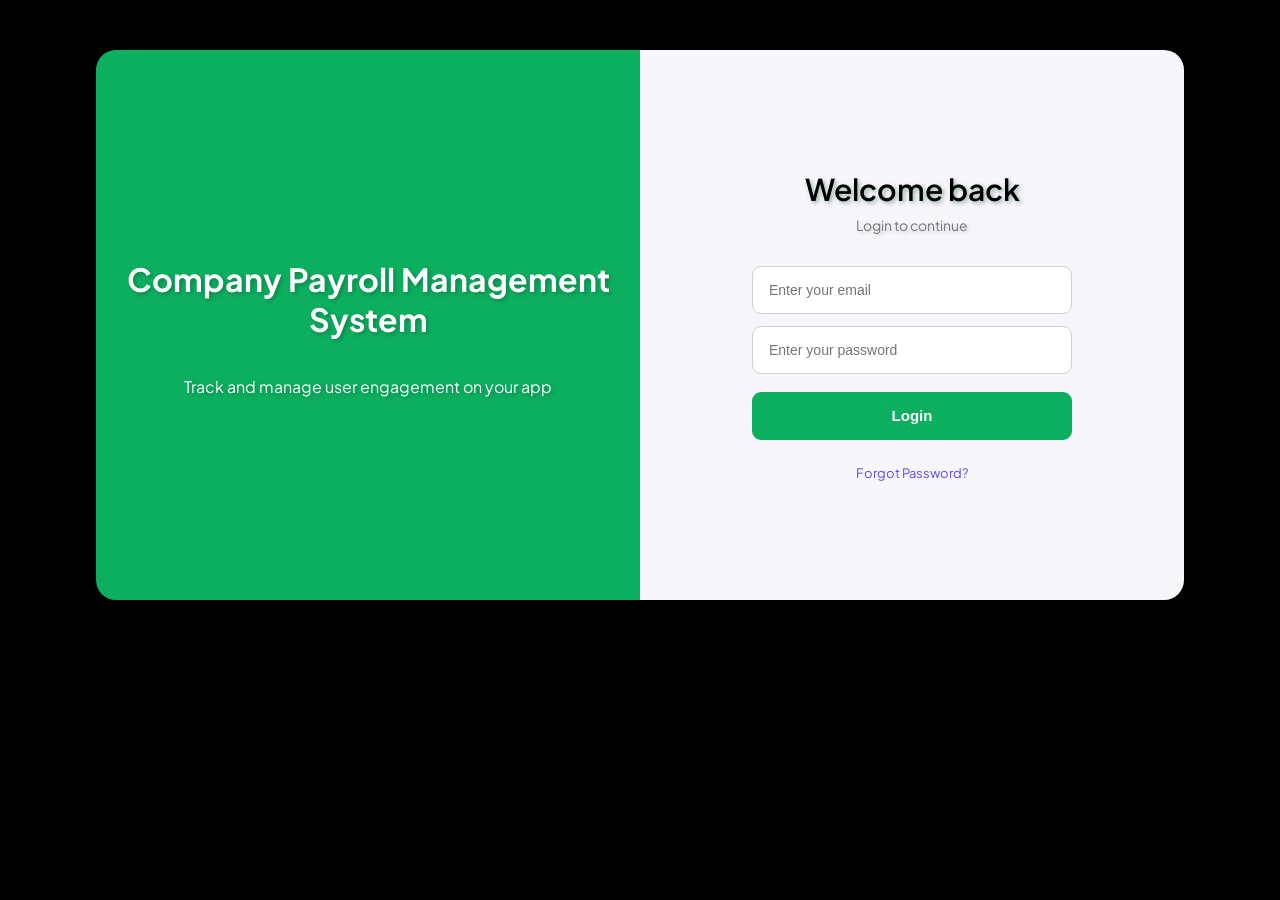
<file: index.html>
<!DOCTYPE html>
<html>

<head >

    <title>Login</title>
    <link rel="preconnect" href="https://fonts.googleapis.com" />
  <link rel="preconnect" href="https://fonts.gstatic.com" crossorigin />
  <link href="https://fonts.googleapis.com/css2?family=Plus+Jakarta+Sans:wght@300;400;500;600;700;800&display=swap" rel="stylesheet" />
  <link rel="stylesheet" href="https://cdnjs.cloudflare.com/ajax/libs/font-awesome/6.0.0-beta3/css/all.min.css" />
    <link rel="stylesheet" href="style.css">

</head>

<body>

    <div class="container">

        <div class="left-section">

            <h1>Company Payroll Management System</h1>

            <p>Track and manage user engagement on your app</p>

        </div>


        <div class="right-section">

            <h1>Welcome back </h1>

            <p>Login to continue</p>

            <input type="email" placeholder="Enter your email">

            <input type="password" placeholder="Enter your password">

            <button>Login</button>

            <a href="#">Forgot Password?</a>

        </div>

    </div>

</body>

</html>
</file>
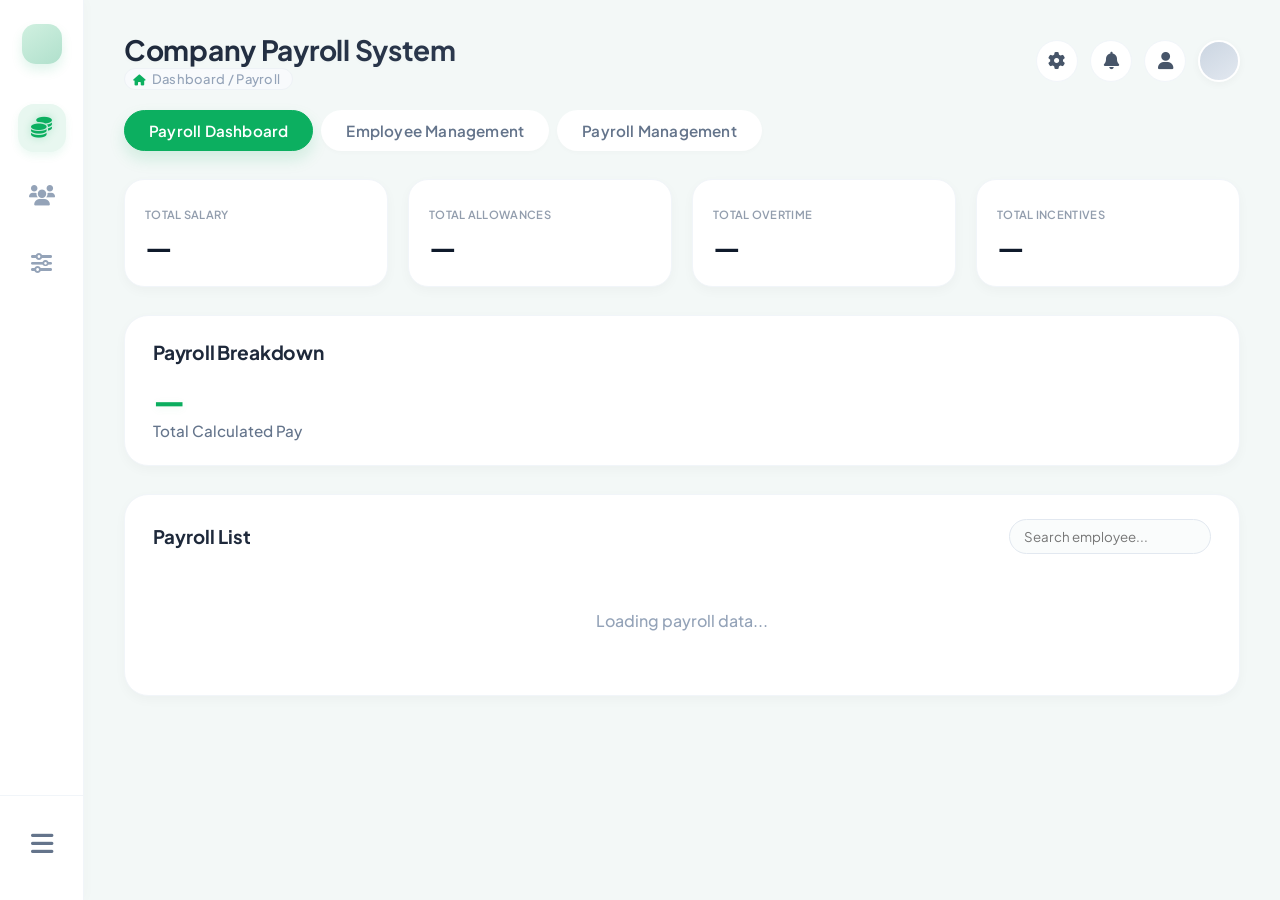
<file: frontend/index.html>
<!DOCTYPE html>
<html lang="en">
<head>
  <meta charset="UTF-8" />
  <meta name="viewport" content="width=device-width, initial-scale=1.0" />
  <title>Company Payroll System</title>
  <link rel="preconnect" href="https://fonts.googleapis.com" />
  <link rel="preconnect" href="https://fonts.gstatic.com" crossorigin />
  <link href="https://fonts.googleapis.com/css2?family=Plus+Jakarta+Sans:wght@300;400;500;600;700;800&display=swap" rel="stylesheet" />
  <link rel="stylesheet" href="https://cdnjs.cloudflare.com/ajax/libs/font-awesome/6.0.0-beta3/css/all.min.css" />
  <link rel="stylesheet" href="style.css" />
</head>
<body>
<div class="dashboard-layout">
  <aside class="sidebar">
    <div class="logo-area"><div class="logo-icon"></div></div>
    <nav class="sidebar-nav">
      <button class="nav-item active" id="nav-payroll" title="Payroll"><i class="fas fa-coins"></i></button>
      <button class="nav-item" id="nav-employee" title="Employee"><i class="fas fa-users"></i></button>
      <button class="nav-item" id="nav-settings" title="Settings"><i class="fas fa-sliders-h"></i></button>
    </nav>
    <div class="hamburger-wrap">
      <button class="hamburger-btn" id="hamburgerToggle" aria-label="Toggle menu"><i class="fas fa-bars"></i></button>
    </div>
  </aside>

  <main class="main-content">
    <header class="top-header">
      <div class="header-title">
        <h1>Company Payroll System</h1>
        <span class="breadcrumb"><i class="fas fa-home"></i> Dashboard / Payroll</span>
      </div>
      <div class="header-actions">
        <button class="icon-btn"><i class="fas fa-cog"></i></button>
        <button class="icon-btn"><i class="fas fa-bell"></i></button>
        <button class="icon-btn"><i class="fas fa-user"></i></button>
        <div class="profile-avatar"></div>
      </div>
    </header>

   
    <div class="view-toggle-bar">
      <button id="toggle-payroll-dashboard" class="active">Payroll Dashboard</button>
      <button id="toggle-employee-management">Employee Management</button>
      <button id="toggle-payroll-management"  >Payroll Management</button>  
    </div>

    <section id="payroll-dashboard-section" class="view-section active">
      <div class="stats-grid">
        <div class="stat-card"><span class="stat-label">Total Salary</span><h2 class="stat-value" id="stat-total-salary">—</h2></div>
        <div class="stat-card"><span class="stat-label">Total Allowances</span><h2 class="stat-value" id="stat-total-allowances">—</h2></div>
        <div class="stat-card"><span class="stat-label">Total Overtime</span><h2 class="stat-value" id="stat-total-overtime">—</h2></div>
        <div class="stat-card"><span class="stat-label">Total Incentives</span><h2 class="stat-value" id="stat-total-incentives">—</h2></div>
      </div>

      <div class="section-card breakdown-card">
        <div class="card-header"><h3>Payroll Breakdown</h3></div>
        <div class="breakdown-total"><h2 id="breakdown-grand-total">—</h2><span>Total Calculated Pay</span></div>
      </div>

      <div class="section-card list-card">
        <div class="list-header" style="display:flex; justify-content:space-between; align-items:center; margin-bottom:16px; flex-wrap:wrap; gap:10px;">
          <h3>Payroll List</h3>
          <div><input type="text" id="search-input" placeholder="Search employee..." style="padding:8px 14px; border-radius:30px; border:1px solid #e2e8f0; background:#fafcfc; font-family:inherit;"></div>
        </div>
        <div class="payroll-grid-3col" id="payroll-records-container">
          <div class="loading-placeholder">Loading payroll data...</div>
        </div>
      </div>
    </section>

 
    <section id="payroll-management-section" class="view-section">
      <div class="section-card" style="text-align:center; padding: 32px 20px;">
        <div class="card-header"><h3><i class="fas fa-file-invoice" style="color:var(--theme-color); margin-right:8px;"></i> Payroll Management</h3></div>
        <div class="btn-group" id="payroll-action-group">
          <button id="payroll-create"><i class="fas fa-plus-circle"></i> Create Payroll</button>
          <button id="payroll-view"><i class="fas fa-eye"></i> View Payrolls</button>
          <button id="payroll-update"><i class="fas fa-pen"></i> Update Payroll</button>
          <button id="payroll-delete"><i class="fas fa-trash"></i> Delete Payroll</button>
        </div>
        <div style="margin-top:28px; background:#f8fafc; border-radius:20px; padding:20px; border:1px dashed #d0d9e0;">
          <p style="color:#475569;"><i class="fas fa-info-circle" style="color:var(--theme-color);"></i> Payroll CRUD operations will be available here.</p>
        </div>
      </div>
    </section>

    <section id="employee-management-section" class="view-section">
      <div class="section-card" style="text-align:center; padding: 32px 20px;">
        <div class="card-header"><h3><i class="fas fa-user-tie" style="color:var(--theme-color); margin-right:8px;"></i> Employee Management</h3></div>
        <div class="btn-group" id="employee-action-group">
          <button id="emp-create"><i class="fas fa-plus-circle"></i> Create Employee</button>
          <button id="emp-view"><i class="fas fa-eye"></i> View Employees</button>
          <button id="emp-update"><i class="fas fa-pen"></i> Update Employee</button>
          <button id="emp-delete"><i class="fas fa-trash"></i> Delete Employee</button>
        </div>
        <div style="margin-top:28px; background:#f8fafc; border-radius:20px; padding:20px; border:1px dashed #d0d9e0;">
          <p style="color:#475569;"><i class="fas fa-info-circle" style="color:var(--theme-color);"></i> Employee CRUD operations will be available here.</p>
        </div>
      </div>
    </section>
  </main>
</div>
<script src="script.js"></script>
</body>
</html>
</file>
<file: style.css>
* {
    box-sizing: border-box;
}

body {
    margin: 0;
    background-color: black;
      font-family:
    "Plus Jakarta Sans",
    system-ui,
    -apple-system,
    sans-serif;
    user-select: none;
}

.container {
    width: 85%;
    height: 550px;
    margin: 50px auto;
    display: flex;
    border-radius: 20px;
    overflow: hidden;
}

.left-section {
    width: 50%;
    background-color:  #0caf60;
    display: flex;
    flex-direction: column;
    justify-content: center;
    align-items: center;
    color: white;
}

.left-section h1 {
    text-align: center;
    text-shadow: 2px 2px 4px rgba(6, 73, 40, 0.4);
}

.left-section p {
    text-shadow: 2px 2px 4px rgba(6, 73, 40, 0.4);
}

.right-section {
    width: 50%;
    background-color: #f7f7fb;

    display: flex;
    flex-direction: column;
    justify-content: center;
    align-items: center;
}


.right-section h1 {
    margin: 0;
    text-shadow: 2px 2px 4px rgba(6, 73, 40, 0.4);
    text-align: center;
    font-size: 30px;
    font-weight: 600;
}

.right-section p {
    margin-top: 8px;
    text-shadow: 2px 2px 4px rgba(2, 33, 20, 0.2);
    margin-bottom: 32px;
    color: #777;
    font-size: 14px;
}


.right-section input {
    width: 320px;
    height: 48px;

    margin-bottom: 12px;

    border: 1px solid #d0d0d0;
    border-radius: 9px;

    padding: 0 16px;

    font-family: 'Poppins', sans-serif;
    font-size: 14px;

    box-sizing: border-box;
}

.right-section button {
    width: 320px;
    height: 48px;

    margin-top: 6px;

    border: none;
    border-radius: 9px;

    background-color:  #0caf60;
    color: white;

    font-family: 'Poppins', sans-serif;
    font-size: 15px;
    font-weight: 600;

    cursor: pointer;
}


.right-section a {
    margin-top: 25px;

    color: #6547ed;
    text-decoration: none;

    font-size: 13px;
}
</file>
<file: frontend/style.css>
* {
  margin: 0;
  padding: 0;
  box-sizing: border-box;
  user-select: none;
}

:root {
  --bg-main: #f3f8f7;
  --sidebar-bg: #ffffff;
  --card-bg: #ffffff;
  --text-primary: #1e293b;
  --text-secondary: #64748b;
  --text-muted: #94a3b8;
  --border-light: #f1f5f9;
  --theme-color: #0caf60;
  --shadow-sm: 0 4px 12px rgba(0, 0, 0, 0.03);
  --shadow-md: 0 8px 24px rgba(0, 0, 0, 0.05);
}

body {
  background-color: var(--bg-main);
  color: var(--text-primary);
  font-family:
    "Plus Jakarta Sans",
    system-ui,
    -apple-system,
    sans-serif;
  font-weight: 500;
  min-height: 100vh;
  display: flex;
}

.dashboard-layout {
  display: flex;
  width: 100%;
  min-height: 100vh;
}

.sidebar {
  width: 84px;
  background-color: var(--sidebar-bg);
  border-right: 1px solid var(--border-light);
  display: flex;
  flex-direction: column;
  align-items: center;
  padding: 24px 0 32px;
  flex-shrink: 0;
  position: sticky;
  top: 0;
  height: 100vh;
  overflow-y: auto;
  box-shadow: 2px 0 12px rgba(0, 0, 0, 0.02);
}

.sidebar {
  transition: width 0.22s ease, transform 0.22s ease;
}
.sidebar.collapsed {
  width: 64px;
}
.sidebar.collapsed .logo-icon {
  transform: scale(0.92);
}
.sidebar.collapsed .nav-item {
  width: 40px;
  height: 40px;
  border-radius: 12px;
}

.logo-area {
  margin-bottom: 40px;
}
.logo-icon {
  width: 40px;
  height: 40px;
  background: linear-gradient(145deg, #d0f0e0, #b0e0cc);
  border-radius: 14px;
  box-shadow: 0 6px 12px rgba(12, 175, 96, 0.12);
  transition: transform 0.2s ease;
}
.logo-icon:hover {
  transform: scale(1.02);
}

.sidebar-nav {
  display: flex;
  flex-direction: column;
  align-items: center;
  gap: 20px;
  width: 100%;
}
.nav-item {
  width: 48px;
  height: 48px;
  border-radius: 16px;
  border: none;
  background: transparent;
  cursor: pointer;
  font-size: 1.3rem;
  color: #94a3b8;
  transition: all 0.2s ease;
  display: flex;
  align-items: center;
  justify-content: center;
}
.nav-item i {
  font-size: 1.3rem;
  transition: 0.2s;
}
.nav-item.active {
  background-color: #e8f7f0;
  color: var(--theme-color);
  box-shadow: 0 4px 8px rgba(12, 175, 96, 0.08);
}
.nav-item:hover:not(.active) {
  background-color: #f1f5f9;
  color: #1e293b;
}
.nav-item.active i {
  text-shadow: 0 0 8px rgba(12, 175, 96, 0.3);
}

.hamburger-wrap {
  margin-top: auto;
  padding-top: 24px;
  border-top: 1px solid var(--border-light);
  width: 100%;
  display: flex;
  justify-content: center;
}
.hamburger-btn {
  background: transparent;
  border: none;
  font-size: 1.6rem;
  color: #64748b;
  cursor: pointer;
  transition: 0.2s;
  width: 48px;
  height: 48px;
  border-radius: 40px;
  display: flex;
  align-items: center;
  justify-content: center;
}
.hamburger-btn:hover {
  background: #f1f5f9;
  color: #0caf60;
}

.main-content {
  flex: 1;
  padding: 32px 40px 40px;
  max-width: 1360px;
  margin: 0 auto;
  width: 100%;
}

.top-header {
  display: flex;
  justify-content: space-between;
  align-items: center;
  margin-bottom: 20px;
  flex-wrap: wrap;
  gap: 12px;
}
.header-title h1 {
  font-size: 28px;
  font-weight: 700;
  letter-spacing: -0.01em;
  background: linear-gradient(135deg, #1e293b 0%, #2d3a4f 100%);
  -webkit-background-clip: text;
  -webkit-text-fill-color: transparent;
  background-clip: text;
  text-shadow: 0 2px 4px rgba(0, 0, 0, 0.02);
}
.header-title h1 {
  white-space: normal;
  overflow-wrap: break-word;
}
.breadcrumb {
  font-size: 13px;
  color: var(--text-muted);
  font-weight: 500;
  letter-spacing: 0.3px;
  background: #f8fafc;
  padding: 2px 12px 2px 8px;
  border-radius: 40px;
  display: inline-block;
  border: 1px solid #eef2f6;
}
.breadcrumb i {
  margin-right: 4px;
  color: var(--theme-color);
  font-size: 11px;
}

.header-actions {
  display: flex;
  align-items: center;
  gap: 12px;
}
.icon-btn {
  width: 42px;
  height: 42px;
  border-radius: 40px;
  border: 1px solid var(--border-light);
  background: #ffffff;
  color: #475569;
  font-size: 1.1rem;
  transition: all 0.2s;
  cursor: pointer;
  display: flex;
  align-items: center;
  justify-content: center;
}
.icon-btn:hover {
  background: #f8fafc;
  border-color: #d0d9e0;
  color: #0caf60;
}
.profile-avatar {
  width: 42px;
  height: 42px;
  border-radius: 40px;
  background: linear-gradient(145deg, #cbd5e1, #e2e8f0);
  border: 2px solid white;
  box-shadow: 0 2px 8px rgba(0, 0, 0, 0.04);
  cursor: pointer;
  transition: 0.2s;
}
.profile-avatar:hover {
  transform: scale(1.02);
  border-color: var(--theme-color);
}

.view-toggle-bar {
  display: flex;
  gap: 8px;
  margin-bottom: 28px;
  flex-wrap: wrap;
}
.view-toggle-bar button {
  padding: 10px 24px;
  border-radius: 40px;
  border: none;
  background: #ffffff;
  color: var(--text-secondary);
  font-weight: 600;
  font-size: 0.95rem;
  cursor: pointer;
  transition: all 0.2s ease;
  box-shadow: 0 2px 4px rgba(0, 0, 0, 0.02);
  border: 1px solid transparent;
  font-family: "Plus Jakarta Sans", sans-serif;
  letter-spacing: 0.2px;
}
.view-toggle-bar button.active {
  background-color: var(--theme-color);
  color: #ffffff;
  box-shadow: 0 8px 16px rgba(12, 175, 96, 0.15);
  border-color: var(--theme-color);
}
.view-toggle-bar button:not(.active):hover {
  background: #f1f5f9;
  border-color: #dce2e9;
}

.view-section {
  display: none;
  animation: fadeSlide 0.25s ease;
}
.view-section.active {
  display: block;
}
@keyframes fadeSlide {
  0% {
    opacity: 0.3;
    transform: translateY(6px);
  }
  100% {
    opacity: 1;
    transform: translateY(0);
  }
}

.stats-grid {
  display: grid;
  grid-template-columns: repeat(4, 1fr);
  gap: 20px;
  margin-bottom: 28px;
}
.stat-card {
  background-color: var(--card-bg);
  border-radius: 20px;
  padding: 22px 20px;
  border: 1px solid var(--border-light);
  box-shadow: var(--shadow-sm);
  transition: all 0.2s;
}
.stat-card:hover {
  box-shadow: var(--shadow-md);
  transform: translateY(-2px);
  border-color: #e2edf0;
}
.stat-label {
  font-size: 0.7rem;
  font-weight: 600;
  letter-spacing: 0.3px;
  text-transform: uppercase;
  color: var(--text-secondary);
  opacity: 0.7;
}
.stat-value {
  font-size: 28px;
  font-weight: 700;
  margin-top: 6px;
  letter-spacing: -0.02em;
  color: #0f1a2b;
}

.section-card {
  background-color: var(--card-bg);
  border-radius: 24px;
  padding: 24px 28px;
  margin-bottom: 28px;
  border: 1px solid var(--border-light);
  box-shadow: var(--shadow-sm);
  transition: 0.2s;
}
.section-card:hover {
  box-shadow: var(--shadow-md);
}
.card-header {
  display: flex;
  justify-content: space-between;
  align-items: center;
  margin-bottom: 16px;
}
.card-header h3 {
  font-weight: 700;
  font-size: 1.2rem;
  letter-spacing: -0.01em;
}

.breakdown-total h2 {
  font-size: 32px;
  font-weight: 800;
  background: linear-gradient(145deg, #0caf60, #0a9a52);
  -webkit-background-clip: text;
  -webkit-text-fill-color: transparent;
  background-clip: text;
  text-shadow: 0 2px 8px rgba(12, 175, 96, 0.08);
}
.breakdown-total span {
  color: var(--text-secondary);
  font-weight: 500;
  font-size: 0.95rem;
}

.payroll-grid-3col {
  display: grid;
  grid-template-columns: repeat(3, 1fr);
  gap: 18px;
}
.record-card {
  background-color: #fafcfc;
  border-radius: 18px;
  padding: 18px 18px 14px;
  border: 1px solid var(--border-light);
  transition: 0.2s;
}
.record-card:hover {
  background: #ffffff;
  box-shadow: 0 8px 18px rgba(0, 0, 0, 0.02);
  border-color: #dce6ea;
}
.record-card h4 {
  font-weight: 700;
  font-size: 1rem;
}
.record-card .job {
  font-size: 0.8rem;
  color: var(--text-secondary);
  font-weight: 500;
}
.record-meta {
  display: flex;
  justify-content: space-between;
  align-items: center;
  margin-top: 14px;
  padding-top: 10px;
  border-top: 1px dashed #e2e8f0;
}
.record-amount {
  font-weight: 700;
  color: var(--theme-color);
  font-size: 1.1rem;
}
.record-status {
  font-size: 11px;
  font-weight: 700;
  padding: 4px 12px;
  border-radius: 40px;
  letter-spacing: 0.3px;
}
.status-paid {
  background-color: #e8f7f0;
  color: var(--theme-color);
}
.status-pending {
  background-color: #fef3c7;
  color: #d97706;
}

.loading-placeholder {
  grid-column: 1 / -1;
  text-align: center;
  padding: 40px 0;
  color: var(--text-muted);
  font-weight: 500;
}

.btn-group {
  display: flex;
  gap: 16px;
  flex-wrap: wrap;
  justify-content: center;
  margin: 12px 0 8px;
}
.btn-group button {
  padding: 14px 32px;
  font-size: 0.95rem;
  font-weight: 700;
  border: none;
  border-radius: 40px;
  background: #fff;
  color: #1e293b;
  cursor: pointer;
  box-shadow: 0 4px 8px rgba(0, 0, 0, 0.02);
  transition: all 0.2s ease;
  border: 1px solid var(--border-light);
  font-family: "Plus Jakarta Sans", sans-serif;
  letter-spacing: 0.2px;
}
.btn-group button:hover {
  background: #000;
  color: #fff;
  transform: translateY(-3px);
  box-shadow: 0 12px 24px rgba(0, 0, 0, 0.06);
  border-color: #000;
}

/* responsive part in d css oo */
@media (max-width: 1024px) {
  .stats-grid {
    grid-template-columns: repeat(2, 1fr);
  }
  .payroll-grid-3col {
    grid-template-columns: repeat(2, 1fr);
  }
}
@media (max-width: 768px) {
  .sidebar {
    width: 70px;
    padding: 16px 0;
  }
  .main-content {
    padding: 20px 16px;
  }
  .stats-grid {
    grid-template-columns: 1fr 1fr;
    gap: 12px;
  }
  .payroll-grid-3col {
    grid-template-columns: 1fr;
  }
  .top-header {
    flex-direction: column;
    align-items: flex-start;
  }
  .header-actions {
    align-self: flex-end;
  }
  .view-toggle-bar button {
    padding: 8px 16px;
    font-size: 0.85rem;
  }
}
@media (max-width: 480px) {
  .header-title h1 {
    font-size: 18px;
    font-weight: 700;
  }
  .breadcrumb {
    display: none;
  }
  .hamburger-btn {
    display: inline-flex;
  }
}
@media (max-width: 480px) {
  .stats-grid {
    grid-template-columns: 1fr;
  }
  .sidebar {
    width: 60px;
  }
  .nav-item {
    width: 40px;
    height: 40px;
  }
}
</file>
